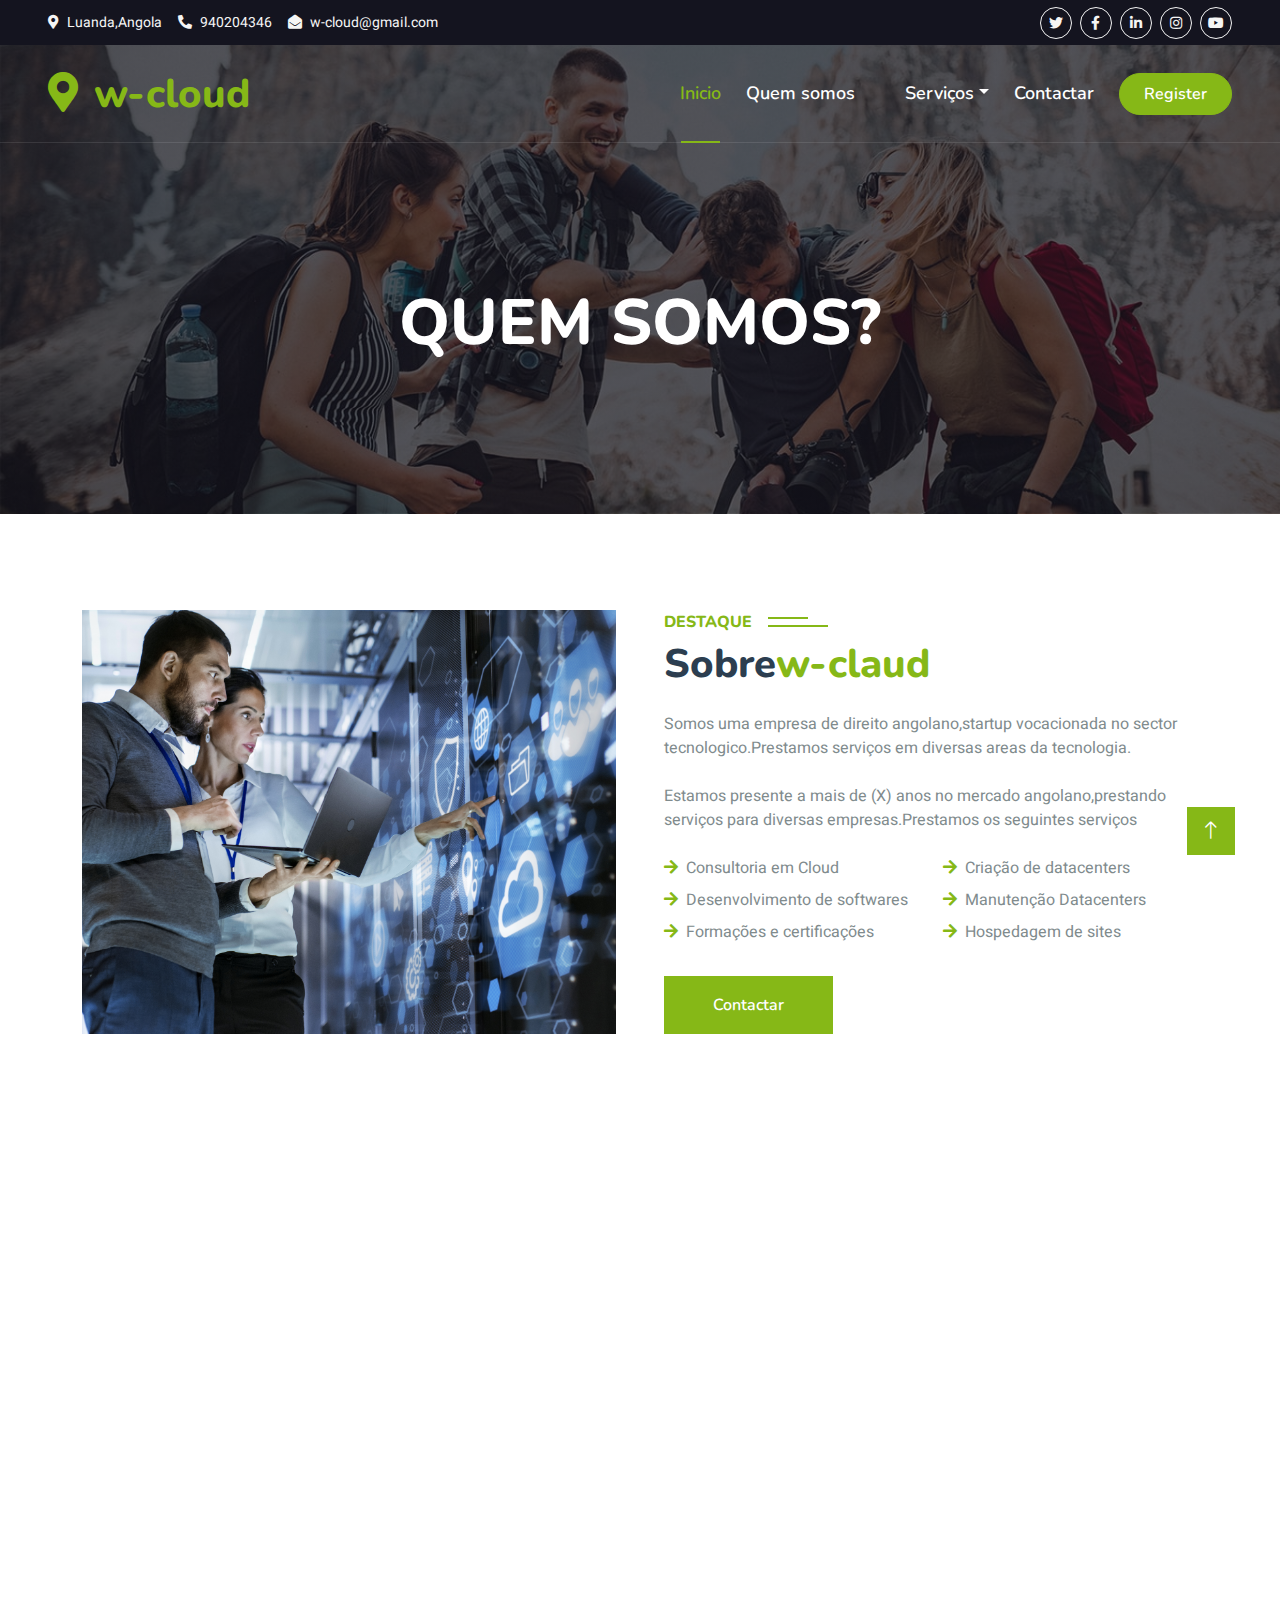
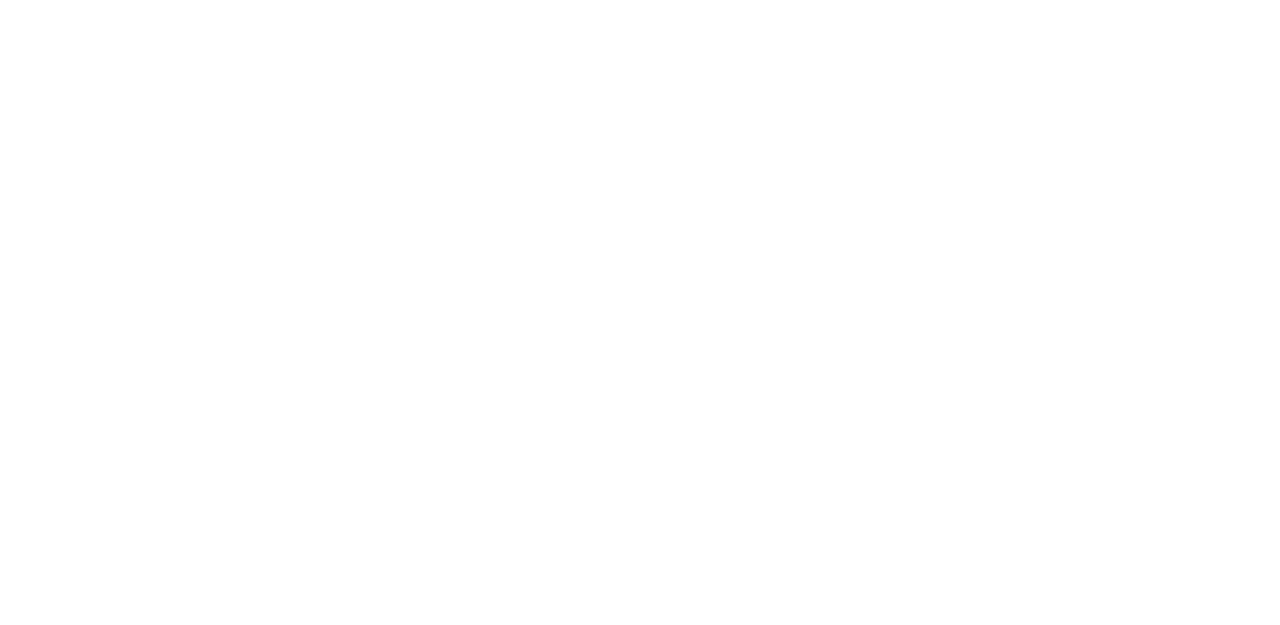
<file: about.html>
<!DOCTYPE html>
<html lang="en">

<head>
    <meta charset="utf-8">
    <title>Tourist - Travel Agency HTML Template</title>
    <meta content="width=device-width, initial-scale=1.0" name="viewport">
    <meta content="" name="keywords">
    <meta content="" name="description">

    <!-- Favicon -->
    <link href="favicon.ico" rel="icon">

    <!-- Google Web Fonts -->
    <link rel="preconnect" href="https://fonts.googleapis.com">
    <link rel="preconnect" href="https://fonts.gstatic.com" crossorigin>
    <link href="https://fonts.googleapis.com/css2?family=Heebo:wght@400;500;600&family=Nunito:wght@600;700;800&display=swap" rel="stylesheet">

    <!-- Icon Font Stylesheet -->
    <link href="https://cdnjs.cloudflare.com/ajax/libs/font-awesome/5.10.0/css/all.min.css" rel="stylesheet">
    <link href="https://cdn.jsdelivr.net/npm/bootstrap-icons@1.4.1/font/bootstrap-icons.css" rel="stylesheet">

    <!-- Libraries Stylesheet -->
    <link href="animate.min.css" rel="stylesheet">
    <link href="owl.carousel.min.css" rel="stylesheet">
    <link href="tempusdominus-bootstrap-4.min.css" rel="stylesheet" />

    <!-- Customized Bootstrap Stylesheet -->
    <link href="bootstrap.min.css" rel="stylesheet">

    <!-- Template Stylesheet -->
    <link href="style.css" rel="stylesheet">
</head>

<body>
    <!-- Spinner Start -->
    <div id="spinner" class="show bg-white position-fixed translate-middle w-100 vh-100 top-50 start-50 d-flex align-items-center justify-content-center">
        <div class="spinner-border text-primary" style="width: 3rem; height: 3rem;" role="status">
            <span class="sr-only">Loading...</span>
        </div>
    </div>
    <!-- Spinner End -->


    <!-- Topbar Start -->
    <div class="container-fluid bg-dark px-5 d-none d-lg-block">
        <div class="row gx-0">
            <div class="col-lg-8 text-center text-lg-start mb-2 mb-lg-0">
                <div class="d-inline-flex align-items-center" style="height: 45px;">
                    <small class="me-3 text-light"><i class="fa fa-map-marker-alt me-2"></i>Luanda,Angola</small>
                    <small class="me-3 text-light"><i class="fa fa-phone-alt me-2"></i>940204346</small>
                    <small class="text-light"><i class="fa fa-envelope-open me-2"></i>w-cloud@gmail.com</small>
                </div>
            </div>
            <div class="col-lg-4 text-center text-lg-end">
                <div class="d-inline-flex align-items-center" style="height: 45px;">
                    <a class="btn btn-sm btn-outline-light btn-sm-square rounded-circle me-2" href=""><i class="fab fa-twitter fw-normal"></i></a>
                    <a class="btn btn-sm btn-outline-light btn-sm-square rounded-circle me-2" href=""><i class="fab fa-facebook-f fw-normal"></i></a>
                    <a class="btn btn-sm btn-outline-light btn-sm-square rounded-circle me-2" href=""><i class="fab fa-linkedin-in fw-normal"></i></a>
                    <a class="btn btn-sm btn-outline-light btn-sm-square rounded-circle me-2" href=""><i class="fab fa-instagram fw-normal"></i></a>
                    <a class="btn btn-sm btn-outline-light btn-sm-square rounded-circle" href=""><i class="fab fa-youtube fw-normal"></i></a>
                </div>
            </div>
        </div>
    </div>
    <!-- Topbar End -->


    <!-- Navbar & Hero Start -->
    <div class="container-fluid position-relative p-0">
        <nav class="navbar navbar-expand-lg navbar-light px-4 px-lg-5 py-3 py-lg-0">
            <a href="" class="navbar-brand p-0">
                <h1 class="text-primary m-0"><i class="fa fa-map-marker-alt me-3"></i>w-cloud</h1>
                <!-- <img src="img/logo.png" alt="Logo"> -->
            </a>
            <button class="navbar-toggler" type="button" data-bs-toggle="collapse" data-bs-target="#navbarCollapse">
                <span class="fa fa-bars"></span>
            </button>
            <div class="collapse navbar-collapse" id="navbarCollapse">
                <div class="navbar-nav ms-auto py-0">
                    <a href="index.html" class="nav-item nav-link active">Inicio</a>
                    <a href="about.html" class="nav-item nav-link">Quem somos</a>
                   
                    <a href="package.html" class="nav-item nav-link"></a>
                    <div class="nav-item dropdown">
                        <a href="#" class="nav-link dropdown-toggle" data-bs-toggle="dropdown">Serviços</a>
                        <div class="dropdown-menu m-0">
                            <a href="destination.html" class="dropdown-item">Consultoria</a>
                            <a href="booking.html" class="dropdown-item">Infraestrutura</a>
                            <a href="team.html" class="dropdown-item">Aplicativos</a>
                            <a href="testimonial.html" class="dropdown-item">Hospedagem</a>
                            <a href="404.html" class="dropdown-item">Criação de softwares</a>
                        </div>
                    </div>
                    <a href="contact.html" class="nav-item nav-link">Contactar</a>
                </div>
                <a href="" class="btn btn-primary rounded-pill py-2 px-4">Register</a>
            </div>
        </nav>

        <div class="container-fluid bg-primary py-5 mb-5 hero-header">
            <div class="container py-5">
                <div class="row justify-content-center py-5">
                    <div class="col-lg-10 pt-lg-5 mt-lg-5 text-center">
                        <h1 class="display-3 text-white animated slideInDown">QUEM SOMOS?</h1>
                        <nav aria-label="breadcrumb">
                           
                        </nav>
                    </div>
                </div>
            </div>
        </div>
    </div>
    <!-- Navbar & Hero End -->


    <!-- About Start -->
    <div class="container-xxl py-5">
        <div class="container">
            <div class="row g-5">
                <div class="col-lg-6 wow fadeInUp" data-wow-delay="0.1s" style="min-height: 400px;">
                    <div class="position-relative h-100">
                        <img class="img-fluid position-absolute w-100 h-100" src="im.jpg" alt="" style="object-fit: cover;">
                    </div>
                </div>
                <div class="col-lg-6 wow fadeInUp" data-wow-delay="0.3s">
                    <h6 class="section-title bg-white text-start text-primary pe-3">Destaque</h6>
                    <h1 class="mb-4">Sobre<span class="text-primary">w-claud</span></h1>
                    <p class="mb-4">Somos uma empresa de direito angolano,startup vocacionada no sector tecnologico.Prestamos serviços em diversas areas da tecnologia.</p>
                    <p class="mb-4">Estamos presente a mais de (X) anos no mercado angolano,prestando serviços para diversas empresas.Prestamos os seguintes serviços</p>
                    <div class="row gy-2 gx-4 mb-4">
                        <div class="col-sm-6">
                            <p class="mb-0"><i class="fa fa-arrow-right text-primary me-2"></i>Consultoria em Cloud</p>
                        </div>
                        <div class="col-sm-6">
                            <p class="mb-0"><i class="fa fa-arrow-right text-primary me-2"></i>Criação de datacenters</p>
                        </div>
                        <div class="col-sm-6">
                            <p class="mb-0"><i class="fa fa-arrow-right text-primary me-2"></i>Desenvolvimento de softwares</p>
                        </div>
                        <div class="col-sm-6">
                            <p class="mb-0"><i class="fa fa-arrow-right text-primary me-2"></i>Manutenção Datacenters</p>
                        </div>
                        <div class="col-sm-6">
                            <p class="mb-0"><i class="fa fa-arrow-right text-primary me-2"></i>Formações e certificações</p>
                        </div>
                        <div class="col-sm-6">
                            <p class="mb-0"><i class="fa fa-arrow-right text-primary me-2"></i>Hospedagem de sites</p>
                        </div>
                    </div>
                    <a class="btn btn-primary py-3 px-5 mt-2" href="">Contactar</a>
                </div>
            </div>
        </div>
    </div>
    <!-- About End -->


    <!-- Team Start -->
    <div class="container-xxl py-5">
        <div class="container">
            <div class="text-center wow fadeInUp" data-wow-delay="0.1s">
                <h6 class="section-title bg-white text-center text-primary px-3">Funcionarios</h6>
                <h1 class="mb-5">Nossa equipe de profissionais</h1>
            </div>
            <div class="row g-4">
                <div class="col-lg-3 col-md-6 wow fadeInUp" data-wow-delay="0.1s">
                    <div class="team-item">
                        <div class="overflow-hidden">
                            <img class="img-fluid" src="eu4.jpg" alt="">
                        </div>
                        <div class="position-relative d-flex justify-content-center" style="margin-top: -19px;">
                            <a class="btn btn-square mx-1" href=""><i class="fab fa-facebook-f"></i></a>
                            <a class="btn btn-square mx-1" href=""><i class="fab fa-twitter"></i></a>
                            <a class="btn btn-square mx-1" href=""><i class="fab fa-instagram"></i></a>
                        </div>
                        <div class="text-center p-4">
                            <h5 class="mb-0">Diosthen Bill Gates</h5>
                            <small>CEO - Engenheiro de software </small>
                        </div>
                    </div>
                </div>
                <div class="col-lg-3 col-md-6 wow fadeInUp" data-wow-delay="0.3s">
                    <div class="team-item">
                        <div class="overflow-hidden">
                            <img class="img-fluid" src="toy.jpg" alt="">
                        </div>
                        <div class="position-relative d-flex justify-content-center" style="margin-top: -19px;">
                            <a class="btn btn-square mx-1" href=""><i class="fab fa-facebook-f"></i></a>
                            <a class="btn btn-square mx-1" href=""><i class="fab fa-twitter"></i></a>
                            <a class="btn btn-square mx-1" href=""><i class="fab fa-instagram"></i></a>
                        </div>
                        <div class="text-center p-4">
                            <h5 class="mb-0">António Jobs</h5>
                            <small>CO-Fundador Engenheiro de infraestrutura</small>
                        </div>
                    </div>
                </div>
                <div class="col-lg-3 col-md-6 wow fadeInUp" data-wow-delay="0.5s">
                    <div class="team-item">
                        <div class="overflow-hidden">
                            <img class="img-fluid" src="claudio.jpg" alt="">
                        </div>
                        <div class="position-relative d-flex justify-content-center" style="margin-top: -19px;">
                            <a class="btn btn-square mx-1" href=""><i class="fab fa-facebook-f"></i></a>
                            <a class="btn btn-square mx-1" href=""><i class="fab fa-twitter"></i></a>
                            <a class="btn btn-square mx-1" href=""><i class="fab fa-instagram"></i></a>
                        </div>
                        <div class="text-center p-4">
                            <h5 class="mb-0">Cláudio Zuckerberg</h5>
                            <small>CTEO-Progamador Sénior</small>
                        </div>
                    </div>
                </div>
                <div class="col-lg-3 col-md-6 wow fadeInUp" data-wow-delay="0.7s">
                    <div class="team-item">
                        <div class="overflow-hidden">
                            <img class="img-fluid" src="team-4.jpg" alt="">
                        </div>
                        <div class="position-relative d-flex justify-content-center" style="margin-top: -19px;">
                            <a class="btn btn-square mx-1" href=""><i class="fab fa-facebook-f"></i></a>
                            <a class="btn btn-square mx-1" href=""><i class="fab fa-twitter"></i></a>
                            <a class="btn btn-square mx-1" href=""><i class="fab fa-instagram"></i></a>
                        </div>
                        <div class="text-center p-4">
                            <h5 class="mb-0">Zandeya da Costa</h5>
                            <small>Especialista em Cloud computting</small>
                        </div>
                    </div>
                </div>
            </div>
        </div>
    </div>
    <!-- Team End -->
        

    <!-- Footer Start -->
    <div class="container-fluid bg-dark text-light footer pt-5 mt-5 wow fadeIn" data-wow-delay="0.1s">
        <div class="container py-5">
            <div class="row g-5">
                <div class="col-lg-3 col-md-6">
                    <h4 class="text-white mb-3">Nossa empresa</h4>
                    <a class="btn btn-link" href="">Quem somos</a>
                    <a class="btn btn-link" href="">Contactar</a>
                    <a class="btn btn-link" href="">Politicas e privacidade</a>
                    <a class="btn btn-link" href="">Termos e condições</a>
                    <a class="btn btn-link" href="">Perguntas e ajuda</a>
                </div>
                <div class="col-lg-3 col-md-6">
                    <h4 class="text-white mb-3">Endereços</h4>
                    <p class="mb-2"><i class="fa fa-map-marker-alt me-3"></i>123 Luanda, Rangel CNTTI,ANGOLA</p>
                    <p class="mb-2"><i class="fa fa-phone-alt me-3"></i>+940204346</p>
                    <p class="mb-2"><i class="fa fa-envelope me-3"></i>W-cloud@gmail.com</p>
                    <div class="d-flex pt-2">
                        <a class="btn btn-outline-light btn-social" href=""><i class="fab fa-twitter"></i></a>
                        <a class="btn btn-outline-light btn-social" href=""><i class="fab fa-facebook-f"></i></a>
                        <a class="btn btn-outline-light btn-social" href=""><i class="fab fa-youtube"></i></a>
                        <a class="btn btn-outline-light btn-social" href=""><i class="fab fa-linkedin-in"></i></a>
                    </div>
                </div>
                <div class="col-lg-3 col-md-6">
                  
                </div>
                <div class="col-lg-3 col-md-6">
                    <h4 class="text-white mb-3">Subscrever</h4>
                    <p>Para mais informações entre em contacto.</p>
                    <div class="position-relative mx-auto" style="max-width: 400px;">
                        <input class="form-control border-primary w-100 py-3 ps-4 pe-5" type="text" placeholder="inserir email">
                        <button type="button" class="btn btn-primary py-2 position-absolute top-0 end-0 mt-2 me-2">enviar</button>
                    </div>
                </div>
            </div>
        </div>
        <div class="container">
            <div class="copyright">
                <div class="row">
                    <div class="col-md-6 text-center text-md-start mb-3 mb-md-0">
                        &copy; <a class="border-bottom" href="#">W-cloud</a>, Todos direitos Reservados.

                        <!--/*** This template is free as long as you keep the footer author’s credit link/attribution link/backlink. If you'd like to use the template without the footer author’s credit link/attribution link/backlink, you can purchase the Credit Removal License from "https://htmlcodex.com/credit-removal". Thank you for your support. ***/-->
                        Designed By <a class="border-bottom" href="https://htmlcodex.com">Diosth</a>
                    </div>
                    <div class="col-md-6 text-center text-md-end">
                        <div class="footer-menu">
                            <a href="">Home</a>
                            <a href="">Contact</a>
                            <a href="">Ajuda</a>
                            <a href=""></a>
                        </div>
                    </div>
                </div>
            </div>
        </div>
    </div>
    <!-- Footer End -->


    <!-- Back to Top -->
    <a href="#" class="btn btn-lg btn-primary btn-lg-square back-to-top"><i class="bi bi-arrow-up"></i></a>


    <!-- JavaScript Libraries -->
      <script src="jquery-3.7.1.min.js"></script>
    <script src="bootstrap.bundle.min.js"></script>
    <script src="wow.min.js"></script>
    <script src="easing.min.js"></script>
    <script src="waypoints.min.js"></script>
    <script src="owl.carousel.min.js"></script>
    <script src="moment.min.js"></script>
    <script src="moment-timezone.min.js"></script>
    <script src="tempusdominus-bootstrap-4.min.js"></script>

    <!-- Template Javascript -->
    <script src="main.js"></script>
</body>

</html>
</file>
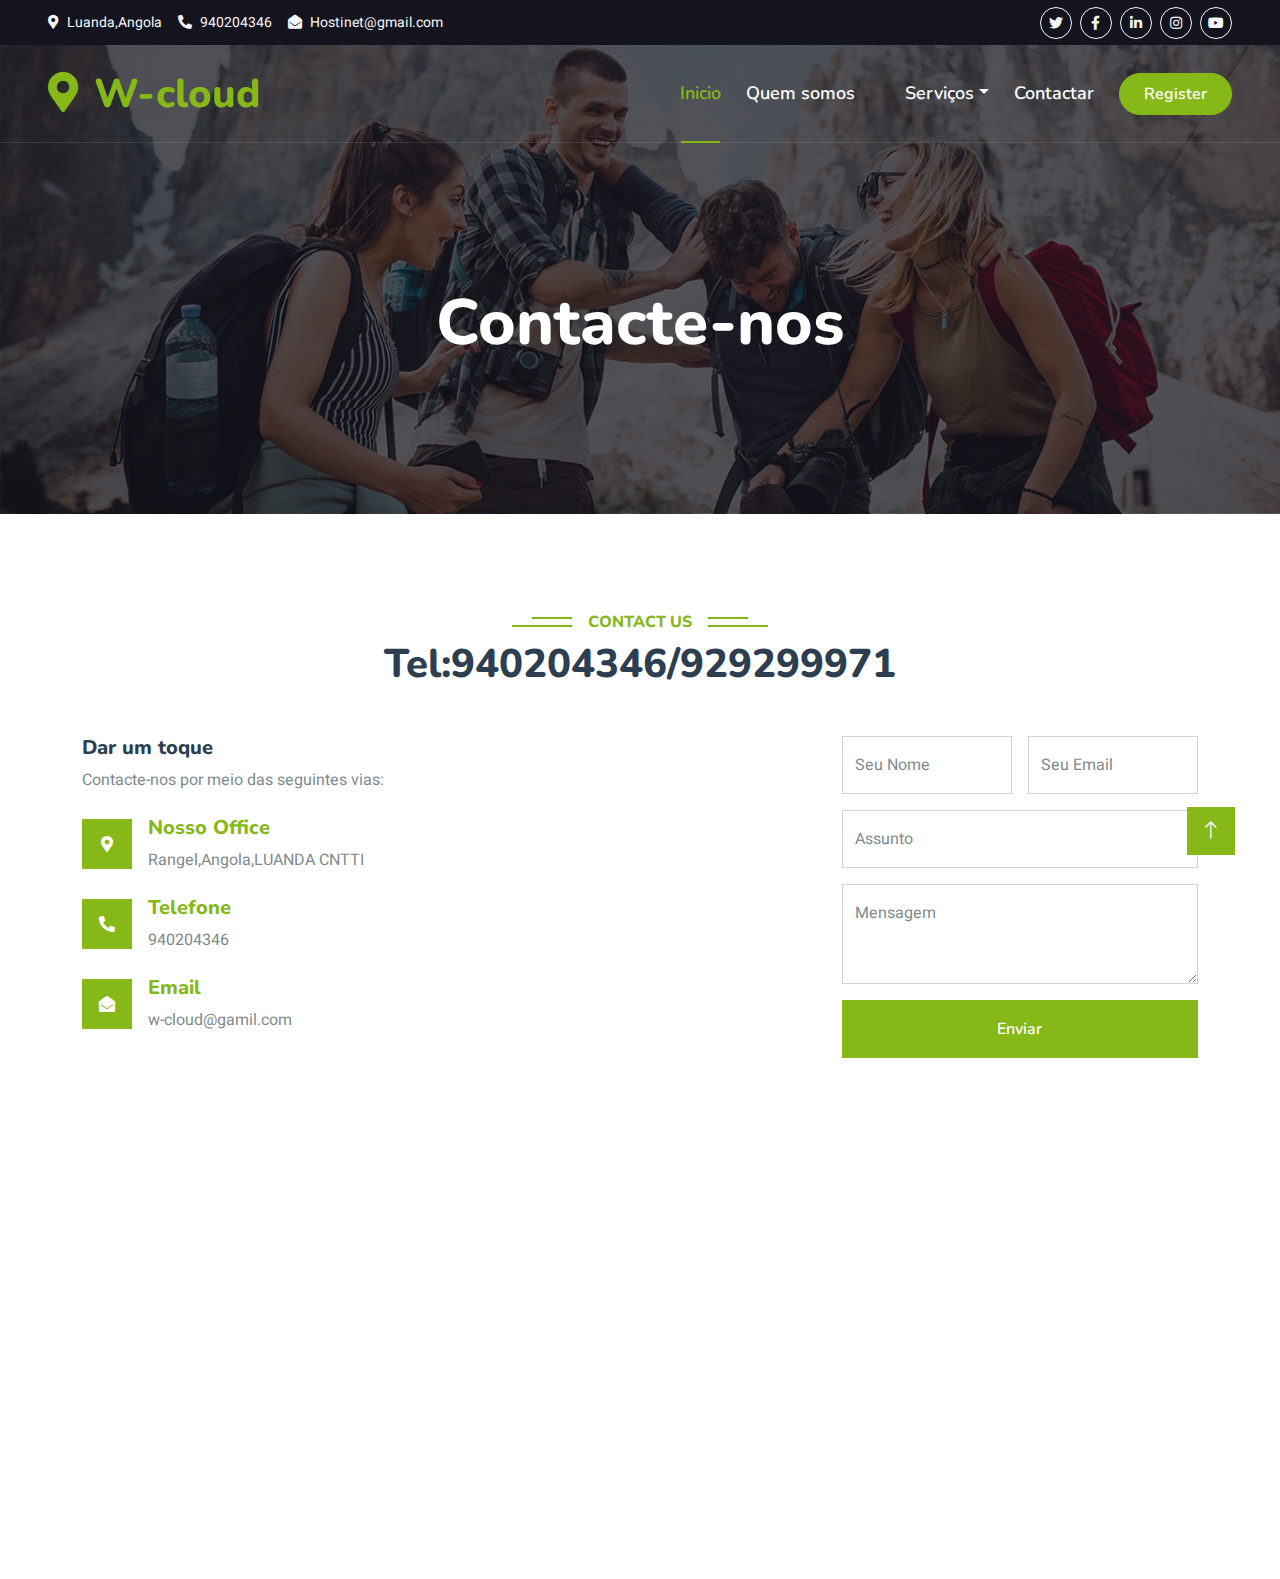
<file: contact.html>
<!DOCTYPE html>
<html lang="en">

<head>
    <meta charset="utf-8">
    <title>Tourist - Travel Agency HTML Template</title>
    <meta content="width=device-width, initial-scale=1.0" name="viewport">
    <meta content="" name="keywords">
    <meta content="" name="description">

    <!-- Favicon -->
    <link href="favicon.ico" rel="icon">

    <!-- Google Web Fonts -->
    <link rel="preconnect" href="https://fonts.googleapis.com">
    <link rel="preconnect" href="https://fonts.gstatic.com" crossorigin>
    <link href="https://fonts.googleapis.com/css2?family=Heebo:wght@400;500;600&family=Nunito:wght@600;700;800&display=swap" rel="stylesheet">

    <!-- Icon Font Stylesheet -->
    <link href="https://cdnjs.cloudflare.com/ajax/libs/font-awesome/5.10.0/css/all.min.css" rel="stylesheet">
    <link href="https://cdn.jsdelivr.net/npm/bootstrap-icons@1.4.1/font/bootstrap-icons.css" rel="stylesheet">

    <!-- Libraries Stylesheet -->
    <link href="animate.min.css" rel="stylesheet">
    <link href="owl.carousel.min.css" rel="stylesheet">
    <link href="tempusdominus-bootstrap-4.min.css" rel="stylesheet" />

    <!-- Customized Bootstrap Stylesheet -->
    <link href="bootstrap.min.css" rel="stylesheet">

    <!-- Template Stylesheet -->
    <link href="style.css" rel="stylesheet">
</head>

<body>
    <!-- Spinner Start -->
    <div id="spinner" class="show bg-white position-fixed translate-middle w-100 vh-100 top-50 start-50 d-flex align-items-center justify-content-center">
        <div class="spinner-border text-primary" style="width: 3rem; height: 3rem;" role="status">
            <span class="sr-only">Loading...</span>
        </div>
    </div>
    <!-- Spinner End -->


    <!-- Topbar Start -->
    <div class="container-fluid bg-dark px-5 d-none d-lg-block">
        <div class="row gx-0">
            <div class="col-lg-8 text-center text-lg-start mb-2 mb-lg-0">
                <div class="d-inline-flex align-items-center" style="height: 45px;">
                    <small class="me-3 text-light"><i class="fa fa-map-marker-alt me-2"></i>Luanda,Angola</small>
                    <small class="me-3 text-light"><i class="fa fa-phone-alt me-2"></i>940204346</small>
                    <small class="text-light"><i class="fa fa-envelope-open me-2"></i>Hostinet@gmail.com</small>
                </div>
            </div>
            <div class="col-lg-4 text-center text-lg-end">
                <div class="d-inline-flex align-items-center" style="height: 45px;">
                    <a class="btn btn-sm btn-outline-light btn-sm-square rounded-circle me-2" href=""><i class="fab fa-twitter fw-normal"></i></a>
                    <a class="btn btn-sm btn-outline-light btn-sm-square rounded-circle me-2" href=""><i class="fab fa-facebook-f fw-normal"></i></a>
                    <a class="btn btn-sm btn-outline-light btn-sm-square rounded-circle me-2" href=""><i class="fab fa-linkedin-in fw-normal"></i></a>
                    <a class="btn btn-sm btn-outline-light btn-sm-square rounded-circle me-2" href=""><i class="fab fa-instagram fw-normal"></i></a>
                    <a class="btn btn-sm btn-outline-light btn-sm-square rounded-circle" href=""><i class="fab fa-youtube fw-normal"></i></a>
                </div>
            </div>
        </div>
    </div>
    <!-- Topbar End -->


    <!-- Navbar & Hero Start -->
    <div class="container-fluid position-relative p-0">
        <nav class="navbar navbar-expand-lg navbar-light px-4 px-lg-5 py-3 py-lg-0">
            <a href="" class="navbar-brand p-0">
                <h1 class="text-primary m-0"><i class="fa fa-map-marker-alt me-3"></i>W-cloud</h1>
                <!-- <img src="img/logo.png" alt="Logo"> -->
            </a>
            <button class="navbar-toggler" type="button" data-bs-toggle="collapse" data-bs-target="#navbarCollapse">
                <span class="fa fa-bars"></span>
            </button>
            <div class="collapse navbar-collapse" id="navbarCollapse">
                <div class="navbar-nav ms-auto py-0">
                    <a href="index.html" class="nav-item nav-link active">Inicio</a>
                    <a href="about.html" class="nav-item nav-link">Quem somos</a>
                   
                    <a href="package.html" class="nav-item nav-link"></a>
                    <div class="nav-item dropdown">
                        <a href="#" class="nav-link dropdown-toggle" data-bs-toggle="dropdown">Serviços</a>
                        <div class="dropdown-menu m-0">
                            <a href="destination.html" class="dropdown-item">Consultoria</a>
                            <a href="booking.html" class="dropdown-item">Infraestrutura</a>
                            <a href="team.html" class="dropdown-item">Aplicativos</a>
                            <a href="testimonial.html" class="dropdown-item">Hospedagem</a>
                            <a href="404.html" class="dropdown-item">Criação de softwares</a>
                        </div>
                    </div>
                    <a href="contact.html" class="nav-item nav-link">Contactar</a>
                </div>
                <a href="" class="btn btn-primary rounded-pill py-2 px-4">Register</a>
            </div>
        </nav>

        <div class="container-fluid bg-primary py-5 mb-5 hero-header">
            <div class="container py-5">
                <div class="row justify-content-center py-5">
                    <div class="col-lg-10 pt-lg-5 mt-lg-5 text-center">
                        <h1 class="display-3 text-white animated slideInDown">Contacte-nos</h1>
                        <nav aria-label="breadcrumb">
                           
                        </nav>
                    </div>
                </div>
            </div>
        </div>
    </div>
    <!-- Navbar & Hero End -->


    <!-- Contact Start -->
    <div class="container-xxl py-5">
        <div class="container">
            <div class="text-center wow fadeInUp" data-wow-delay="0.1s">
                <h6 class="section-title bg-white text-center text-primary px-3">Contact Us</h6>
                <h1 class="mb-5">Tel:940204346/929299971</h1>
            </div>
            <div class="row g-4">
                <div class="col-lg-4 col-md-6 wow fadeInUp" data-wow-delay="0.1s">
                    <h5>Dar um toque</h5>
                    <p class="mb-4">Contacte-nos por meio das seguintes vias:</p>
                    <div class="d-flex align-items-center mb-4">
                        <div class="d-flex align-items-center justify-content-center flex-shrink-0 bg-primary" style="width: 50px; height: 50px;">
                            <i class="fa fa-map-marker-alt text-white"></i>
                        </div>
                        <div class="ms-3">
                            <h5 class="text-primary">Nosso Office</h5>
                            <p class="mb-0">Rangel,Angola,LUANDA CNTTI</p>
                        </div>
                    </div>
                    <div class="d-flex align-items-center mb-4">
                        <div class="d-flex align-items-center justify-content-center flex-shrink-0 bg-primary" style="width: 50px; height: 50px;">
                            <i class="fa fa-phone-alt text-white"></i>
                        </div>
                        <div class="ms-3">
                            <h5 class="text-primary">Telefone</h5>
                            <p class="mb-0">940204346</p>
                        </div>
                    </div>
                    <div class="d-flex align-items-center">
                        <div class="d-flex align-items-center justify-content-center flex-shrink-0 bg-primary" style="width: 50px; height: 50px;">
                            <i class="fa fa-envelope-open text-white"></i>
                        </div>
                        <div class="ms-3">
                            <h5 class="text-primary">Email</h5>
                            <p class="mb-0">w-cloud@gamil.com</p>
                        </div>
                    </div>
                </div>
                <div class="col-lg-4 col-md-6 wow fadeInUp" data-wow-delay="0.3s">
                    <iframe class="position-relative rounded w-100 h-100"
                        src="https://www.google.com/maps/embed?pb=!1m18!1m12!1m3!1d3001156.4288297426!2d-78.01371936852176!3d42.72876761954724!2m3!1f0!2f0!3f0!3m2!1i1024!2i768!4f13.1!3m3!1m2!1s0x4ccc4bf0f123a5a9%3A0xddcfc6c1de189567!2sNew%20York%2C%20USA!5e0!3m2!1sen!2sbd!4v1603794290143!5m2!1sen!2sbd"
                        frameborder="0" style="min-height: 300px; border:0;" allowfullscreen="" aria-hidden="false"
                        tabindex="0"></iframe>
                </div>
                <div class="col-lg-4 col-md-12 wow fadeInUp" data-wow-delay="0.5s">
                    <form>
                        <div class="row g-3">
                            <div class="col-md-6">
                                <div class="form-floating">
                                    <input type="text" class="form-control" id="name" placeholder="Your Name">
                                    <label for="name">Seu Nome</label>
                                </div>
                            </div>
                            <div class="col-md-6">
                                <div class="form-floating">
                                    <input type="email" class="form-control" id="email" placeholder="Your Email">
                                    <label for="email">Seu Email</label>
                                </div>
                            </div>
                            <div class="col-12">
                                <div class="form-floating">
                                    <input type="text" class="form-control" id="subject" placeholder="Subject">
                                    <label for="subject">Assunto</label>
                                </div>
                            </div>
                            <div class="col-12">
                                <div class="form-floating">
                                    <textarea class="form-control" placeholder="Leave a message here" id="message" style="height: 100px"></textarea>
                                    <label for="message">Mensagem</label>
                                </div>
                            </div>
                            <div class="col-12">
                                <button class="btn btn-primary w-100 py-3" type="submit">Enviar</button>
                            </div>
                        </div>
                    </form>
                </div>
            </div>
        </div>
    </div>
    <!-- Contact End -->


    <!-- Footer Start -->
    <div class="container-fluid bg-dark text-light footer pt-5 mt-5 wow fadeIn" data-wow-delay="0.1s">
        <div class="container py-5">
            <div class="row g-5">
                <div class="col-lg-3 col-md-6">
                    <h4 class="text-white mb-3">Nossa empresa</h4>
                    <a class="btn btn-link" href="">Quem somos</a>
                    <a class="btn btn-link" href="">Contactar</a>
                    <a class="btn btn-link" href="">Politicas e privacidade</a>
                    <a class="btn btn-link" href="">Termos e condições</a>
                    <a class="btn btn-link" href="">Perguntas e ajuda</a>
                </div>
                <div class="col-lg-3 col-md-6">
                    <h4 class="text-white mb-3">Endereços</h4>
                    <p class="mb-2"><i class="fa fa-map-marker-alt me-3"></i>123 Luanda, Rangel CNTTI,ANGOLA</p>
                    <p class="mb-2"><i class="fa fa-phone-alt me-3"></i>+940204346</p>
                    <p class="mb-2"><i class="fa fa-envelope me-3"></i>W-cloud@gmail.com</p>
                    <div class="d-flex pt-2">
                        <a class="btn btn-outline-light btn-social" href=""><i class="fab fa-twitter"></i></a>
                        <a class="btn btn-outline-light btn-social" href=""><i class="fab fa-facebook-f"></i></a>
                        <a class="btn btn-outline-light btn-social" href=""><i class="fab fa-youtube"></i></a>
                        <a class="btn btn-outline-light btn-social" href=""><i class="fab fa-linkedin-in"></i></a>
                    </div>
                </div>
                <div class="col-lg-3 col-md-6">
                  
                </div>
                <div class="col-lg-3 col-md-6">
                    <h4 class="text-white mb-3">Subscrever</h4>
                    <p>Para mais informações entre em contacto.</p>
                    <div class="position-relative mx-auto" style="max-width: 400px;">
                        <input class="form-control border-primary w-100 py-3 ps-4 pe-5" type="text" placeholder="inserir email">
                        <button type="button" class="btn btn-primary py-2 position-absolute top-0 end-0 mt-2 me-2">enviar</button>
                    </div>
                </div>
            </div>
        </div>
        <div class="container">
            <div class="copyright">
                <div class="row">
                    <div class="col-md-6 text-center text-md-start mb-3 mb-md-0">
                        &copy; <a class="border-bottom" href="#">W-cloud</a>, Todos direitos Reservados.

                        <!--/*** This template is free as long as you keep the footer author’s credit link/attribution link/backlink. If you'd like to use the template without the footer author’s credit link/attribution link/backlink, you can purchase the Credit Removal License from "https://htmlcodex.com/credit-removal". Thank you for your support. ***/-->
                        Designed By <a class="border-bottom" href="https://htmlcodex.com">Diosth</a>
                    </div>
                    <div class="col-md-6 text-center text-md-end">
                        <div class="footer-menu">
                            <a href="">Home</a>
                            <a href="">Contact</a>
                            <a href="">Ajuda</a>
                            <a href=""></a>
                        </div>
                    </div>
                </div>
            </div>
        </div>
    </div>
    <!-- Footer End -->


    <!-- Back to Top -->
    <a href="#" class="btn btn-lg btn-primary btn-lg-square back-to-top"><i class="bi bi-arrow-up"></i></a>


    <!-- JavaScript Libraries -->
      <script src="jquery-3.7.1.min.js"></script>
    <script src="bootstrap.bundle.min.js"></script>
    <script src="wow.min.js"></script>
    <script src="easing.min.js"></script>
    <script src="waypoints.min.js"></script>
    <script src="owl.carousel.min.js"></script>
    <script src="moment.min.js"></script>
    <script src="moment-timezone.min.js"></script>
    <script src="tempusdominus-bootstrap-4.min.js"></script>

    <!-- Template Javascript -->
    <script src="main.js"></script>
</body>

</html>
</file>
<file: style.css>
/********** Template CSS **********/
:root {
    --primary: #86B817;
    --secondary: #FE8800;
    --light: #F5F5F5;
    --dark: #14141F;
}

.fw-medium {
    font-weight: 600 !important;
}

.fw-semi-bold {
    font-weight: 700 !important;
}

.back-to-top {
    position: fixed;
    display: none;
    right: 45px;
    bottom: 45px;
    z-index: 99;
}


/*** Spinner ***/
#spinner {
    opacity: 0;
    visibility: hidden;
    transition: opacity .5s ease-out, visibility 0s linear .5s;
    z-index: 99999;
}

#spinner.show {
    transition: opacity .5s ease-out, visibility 0s linear 0s;
    visibility: visible;
    opacity: 1;
}


/*** Button ***/
.btn {
    font-family: 'Nunito', sans-serif;
    font-weight: 600;
    transition: .5s;
}

.btn.btn-primary,
.btn.btn-secondary {
    color: #FFFFFF;
}

.btn-square {
    width: 38px;
    height: 38px;
}

.btn-sm-square {
    width: 32px;
    height: 32px;
}

.btn-lg-square {
    width: 48px;
    height: 48px;
}

.btn-square,
.btn-sm-square,
.btn-lg-square {
    padding: 0;
    display: flex;
    align-items: center;
    justify-content: center;
    font-weight: normal;
    border-radius: 0px;
}


/*** Navbar ***/
.navbar-light .navbar-nav .nav-link {
    font-family: 'Nunito', sans-serif;
    position: relative;
    margin-right: 25px;
    padding: 35px 0;
    color: #FFFFFF !important;
    font-size: 18px;
    font-weight: 600;
    outline: none;
    transition: .5s;
}

.sticky-top.navbar-light .navbar-nav .nav-link {
    padding: 20px 0;
    color: var(--dark) !important;
}

.navbar-light .navbar-nav .nav-link:hover,
.navbar-light .navbar-nav .nav-link.active {
    color: var(--primary) !important;
}

.navbar-light .navbar-brand img {
    max-height: 60px;
    transition: .5s;
}

.sticky-top.navbar-light .navbar-brand img {
    max-height: 45px;
}

@media (max-width: 991.98px) {
    .sticky-top.navbar-light {
        position: relative;
        background: #FFFFFF;
    }

    .navbar-light .navbar-collapse {
        margin-top: 15px;
        border-top: 1px solid #DDDDDD;
    }

    .navbar-light .navbar-nav .nav-link,
    .sticky-top.navbar-light .navbar-nav .nav-link {
        padding: 10px 0;
        margin-left: 0;
        color: var(--dark) !important;
    }

    .navbar-light .navbar-brand img {
        max-height: 45px;
    }
}

@media (min-width: 992px) {
    .navbar-light {
        position: absolute;
        width: 100%;
        top: 0;
        left: 0;
        border-bottom: 1px solid rgba(256, 256, 256, .1);
        z-index: 999;
    }
    
    .sticky-top.navbar-light {
        position: fixed;
        background: #FFFFFF;
    }

    .navbar-light .navbar-nav .nav-link::before {
        position: absolute;
        content: "";
        width: 0;
        height: 2px;
        bottom: -1px;
        left: 50%;
        background: var(--primary);
        transition: .5s;
    }

    .navbar-light .navbar-nav .nav-link:hover::before,
    .navbar-light .navbar-nav .nav-link.active::before {
        width: calc(100% - 2px);
        left: 1px;
    }

    .navbar-light .navbar-nav .nav-link.nav-contact::before {
        display: none;
    }
}


/*** Hero Header ***/
.hero-header {
    background: linear-gradient(rgba(20, 20, 31, .7), rgba(20, 20, 31, .7)), url(bg-hero.jpg);
    background-position: center center;
    background-repeat: no-repeat;
    background-size: cover;
}

.breadcrumb-item + .breadcrumb-item::before {
    color: rgba(255, 255, 255, .5);
}


/*** Section Title ***/
.section-title {
    position: relative;
    display: inline-block;
    text-transform: uppercase;
}

.section-title::before {
    position: absolute;
    content: "";
    width: calc(100% + 80px);
    height: 2px;
    top: 4px;
    left: -40px;
    background: var(--primary);
    z-index: -1;
}

.section-title::after {
    position: absolute;
    content: "";
    width: calc(100% + 120px);
    height: 2px;
    bottom: 5px;
    left: -60px;
    background: var(--primary);
    z-index: -1;
}

.section-title.text-start::before {
    width: calc(100% + 40px);
    left: 0;
}

.section-title.text-start::after {
    width: calc(100% + 60px);
    left: 0;
}


/*** Service ***/
.service-item {
    box-shadow: 0 0 45px rgba(0, 0, 0, .08);
    transition: .5s;
}

.service-item:hover {
    background: var(--primary);
}

.service-item * {
    transition: .5s;
}

.service-item:hover * {
    color: var(--light) !important;
}


/*** Destination ***/
.destination img {
    transition: .5s;
}

.destination a:hover img {
    transform: scale(1.1);
}


/*** Package ***/
.package-item {
    box-shadow: 0 0 45px rgba(0, 0, 0, .08);
}

.package-item img {
    transition: .5s;
}

.package-item:hover img {
    transform: scale(1.1);
}


/*** Booking ***/
.booking {
    background: linear-gradient(rgba(15, 23, 43, .7), rgba(15, 23, 43, .7)), url(../img/booking.jpg);
    background-position: center center;
    background-repeat: no-repeat;
    background-size: cover;
}


/*** Team ***/
.team-item {
    box-shadow: 0 0 45px rgba(0, 0, 0, .08);
}

.team-item img {
    transition: .5s;
}

.team-item:hover img {
    transform: scale(1.1);
}

.team-item .btn {
    background: #FFFFFF;
    color: var(--primary);
    border-radius: 20px;
    border-bottom: 1px solid var(--primary);
}

.team-item .btn:hover {
    background: var(--primary);
    color: #FFFFFF;
}


/*** Testimonial ***/
.testimonial-carousel::before {
    position: absolute;
    content: "";
    top: 0;
    left: 0;
    height: 100%;
    width: 0;
    background: linear-gradient(to right, rgba(255, 255, 255, 1) 0%, rgba(255, 255, 255, 0) 100%);
    z-index: 1;
}

.testimonial-carousel::after {
    position: absolute;
    content: "";
    top: 0;
    right: 0;
    height: 100%;
    width: 0;
    background: linear-gradient(to left, rgba(255, 255, 255, 1) 0%, rgba(255, 255, 255, 0) 100%);
    z-index: 1;
}

@media (min-width: 768px) {
    .testimonial-carousel::before,
    .testimonial-carousel::after {
        width: 200px;
    }
}

@media (min-width: 992px) {
    .testimonial-carousel::before,
    .testimonial-carousel::after {
        width: 300px;
    }
}

.testimonial-carousel .owl-item .testimonial-item,
.testimonial-carousel .owl-item.center .testimonial-item * {
    transition: .5s;
}

.testimonial-carousel .owl-item.center .testimonial-item {
    background: var(--primary) !important;
    border-color: var(--primary) !important;
}

.testimonial-carousel .owl-item.center .testimonial-item * {
    color: #FFFFFF !important;
}

.testimonial-carousel .owl-dots {
    margin-top: 24px;
    display: flex;
    align-items: flex-end;
    justify-content: center;
}

.testimonial-carousel .owl-dot {
    position: relative;
    display: inline-block;
    margin: 0 5px;
    width: 15px;
    height: 15px;
    border: 1px solid #CCCCCC;
    border-radius: 15px;
    transition: .5s;
}

.testimonial-carousel .owl-dot.active {
    background: var(--primary);
    border-color: var(--primary);
}


/*** Footer ***/
.footer .btn.btn-social {
    margin-right: 5px;
    width: 35px;
    height: 35px;
    display: flex;
    align-items: center;
    justify-content: center;
    color: var(--light);
    font-weight: normal;
    border: 1px solid #FFFFFF;
    border-radius: 35px;
    transition: .3s;
}

.footer .btn.btn-social:hover {
    color: var(--primary);
}

.footer .btn.btn-link {
    display: block;
    margin-bottom: 5px;
    padding: 0;
    text-align: left;
    color: #FFFFFF;
    font-size: 15px;
    font-weight: normal;
    text-transform: capitalize;
    transition: .3s;
}

.footer .btn.btn-link::before {
    position: relative;
    content: "\f105";
    font-family: "Font Awesome 5 Free";
    font-weight: 900;
    margin-right: 10px;
}

.footer .btn.btn-link:hover {
    letter-spacing: 1px;
    box-shadow: none;
}

.footer .copyright {
    padding: 25px 0;
    font-size: 15px;
    border-top: 1px solid rgba(256, 256, 256, .1);
}

.footer .copyright a {
    color: var(--light);
}

.footer .footer-menu a {
    margin-right: 15px;
    padding-right: 15px;
    border-right: 1px solid rgba(255, 255, 255, .1);
}

.footer .footer-menu a:last-child {
    margin-right: 0;
    padding-right: 0;
    border-right: none;
}
</file>
